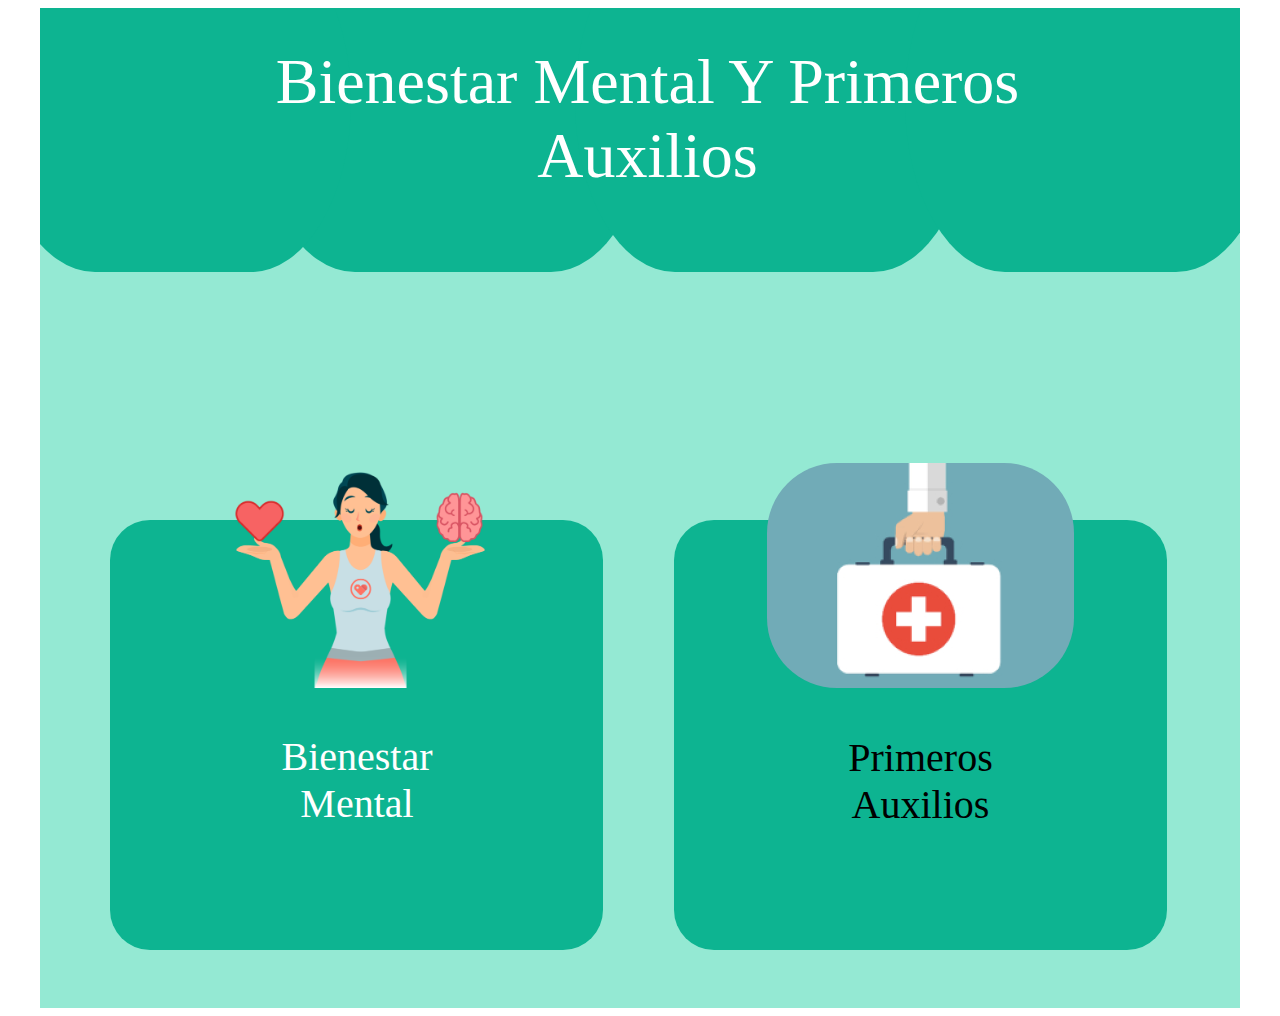
<file: proyecto/index.html>
<!DOCTYPE html>
<html>
  <head>
    <meta charset="utf-8" />
    <link rel="stylesheet" href="index.css" />
  </head>
  <body>
    <div class="desktop">
      <div class="div">
        <div class="overlap-group">
          <div class="ellipse"></div>
          <div class="ellipse-2"></div>
          <div class="ellipse-3"></div>
          <div class="ellipse-4"></div>
          <p class="bienestar-mental-y">
            Bienestar Mental Y Primeros<br />
            Auxilios
          </p>
        </div>
        <div class="overlap">
          <div class="rectangle"></div>
          <img class="image" src="img/bienestar.png" />
          <a class="bienestar-mental" href="mental.html">Bienestar<br />Mental</a>
        </div>
        <div class="overlap-2">
          <div class="rectangle"></div>
          <img class="img" src="img/image 6.png" />
          <a class="primeros-auxilios" href="medico.html">Primeros <br />Auxilios</a>
        </div>
      </div>
    </div>
  </body>
</html>
</file>
<file: proyecto/index.css>
.desktop {
    background-color: #ffffff;
    display: flex;
    flex-direction: row;
    justify-content: center;
    width: 100%;
  }
  
  .desktop .div {
    background-color: #94e9d3;
    overflow: hidden;
    width: 1200px;
    height: 1000px;
    position: relative;
  }
  
  .desktop .overlap-group {
    position: absolute;
    width: 1610px;
    height: 341px;
    top: -77px;
    left:-45px;
  }
  
  .desktop .ellipse {
    width: 396px;
    left: 260px;
    border-radius: 100px/170.5px;
    position: absolute;
    height: 341px;
    top: 0;
    background-color: #0db491;
  }
  
  .desktop .ellipse-2 {
    width: 398px;
    left: 580px;
    border-radius: 100px/170.5px;
    position: absolute;
    height: 341px;
    top: 0;
    background-color: #0db491;
  }
  
  .desktop .ellipse-3 {
    width: 356px;
    left: 0px;
    border-radius: 100px/170.5px;
    position: absolute;
    height: 341px;
    top: 0;
    background-color: #0db491;
  }
  
  .desktop .ellipse-4 {
    width: 371px;
    left: 910px;
    border-radius: 100px/170.5px;
    position: absolute;
    height: 341px;
    top: 0;
    background-color: #0db491;
  }
  

  
  .desktop .bienestar-mental-y {
    position: absolute;
    width: 1305px;
    top: 50px;
    left: 0px;
    font-family: American Typewriter (serif);
    font-weight: 400;
    color: #ffffff;
    font-size: 64px;
    text-align: center;
    letter-spacing: 0;
    line-height: normal;
  }
  
  .desktop .overlap {
    position: absolute;
    width: 493px;
    height: 487px;
    top: 455px;
    left: 70px;
  }
  
  .desktop .rectangle {
    position: absolute;
    width: 493px;
    height: 430px;
    top: 57px;
    left: 0px;
    background-color: #0db491;
    border-radius: 40px;
  }
  
  .desktop .image {
    left: 97px;
    position: absolute;
    width: 307px;
    height: 225px;
    top: 0;
    object-fit: cover;
    border-radius: 70px;
  }
  
  .desktop .bienestar-mental {
    position: absolute;
    width: 412px;
    top: 270px;
    left: 41px;
    font-family: American Typewriter (serif);
    font-weight: 400;
    color: #ffffff;
    font-size: 40px;
    text-align: center;
    letter-spacing: 0;
    line-height: normal;
    text-decoration: none;
  }
  
  .desktop .overlap-2 {
    position: absolute;
    width: 493px;
    height: 487px;
    top: 455px;
    left: 634px;
  }
  
  .desktop .img {
    left: 93px;
    position: absolute;
    width: 307px;
    height: 225px;
    top: 0;
    object-fit: cover;
    border-radius: 70px;
  }
  
  .desktop .primeros-auxilios {
    position: absolute;
    width: 415px;
    top: 271px;
    left: 39px;
    font-family: American Typewriter (serif);
    font-weight: 400;
    color: #000000;
    font-size: 40px;
    text-align: center;
    letter-spacing: 0;
    line-height: normal;
    text-decoration: none;
  }
</file>
